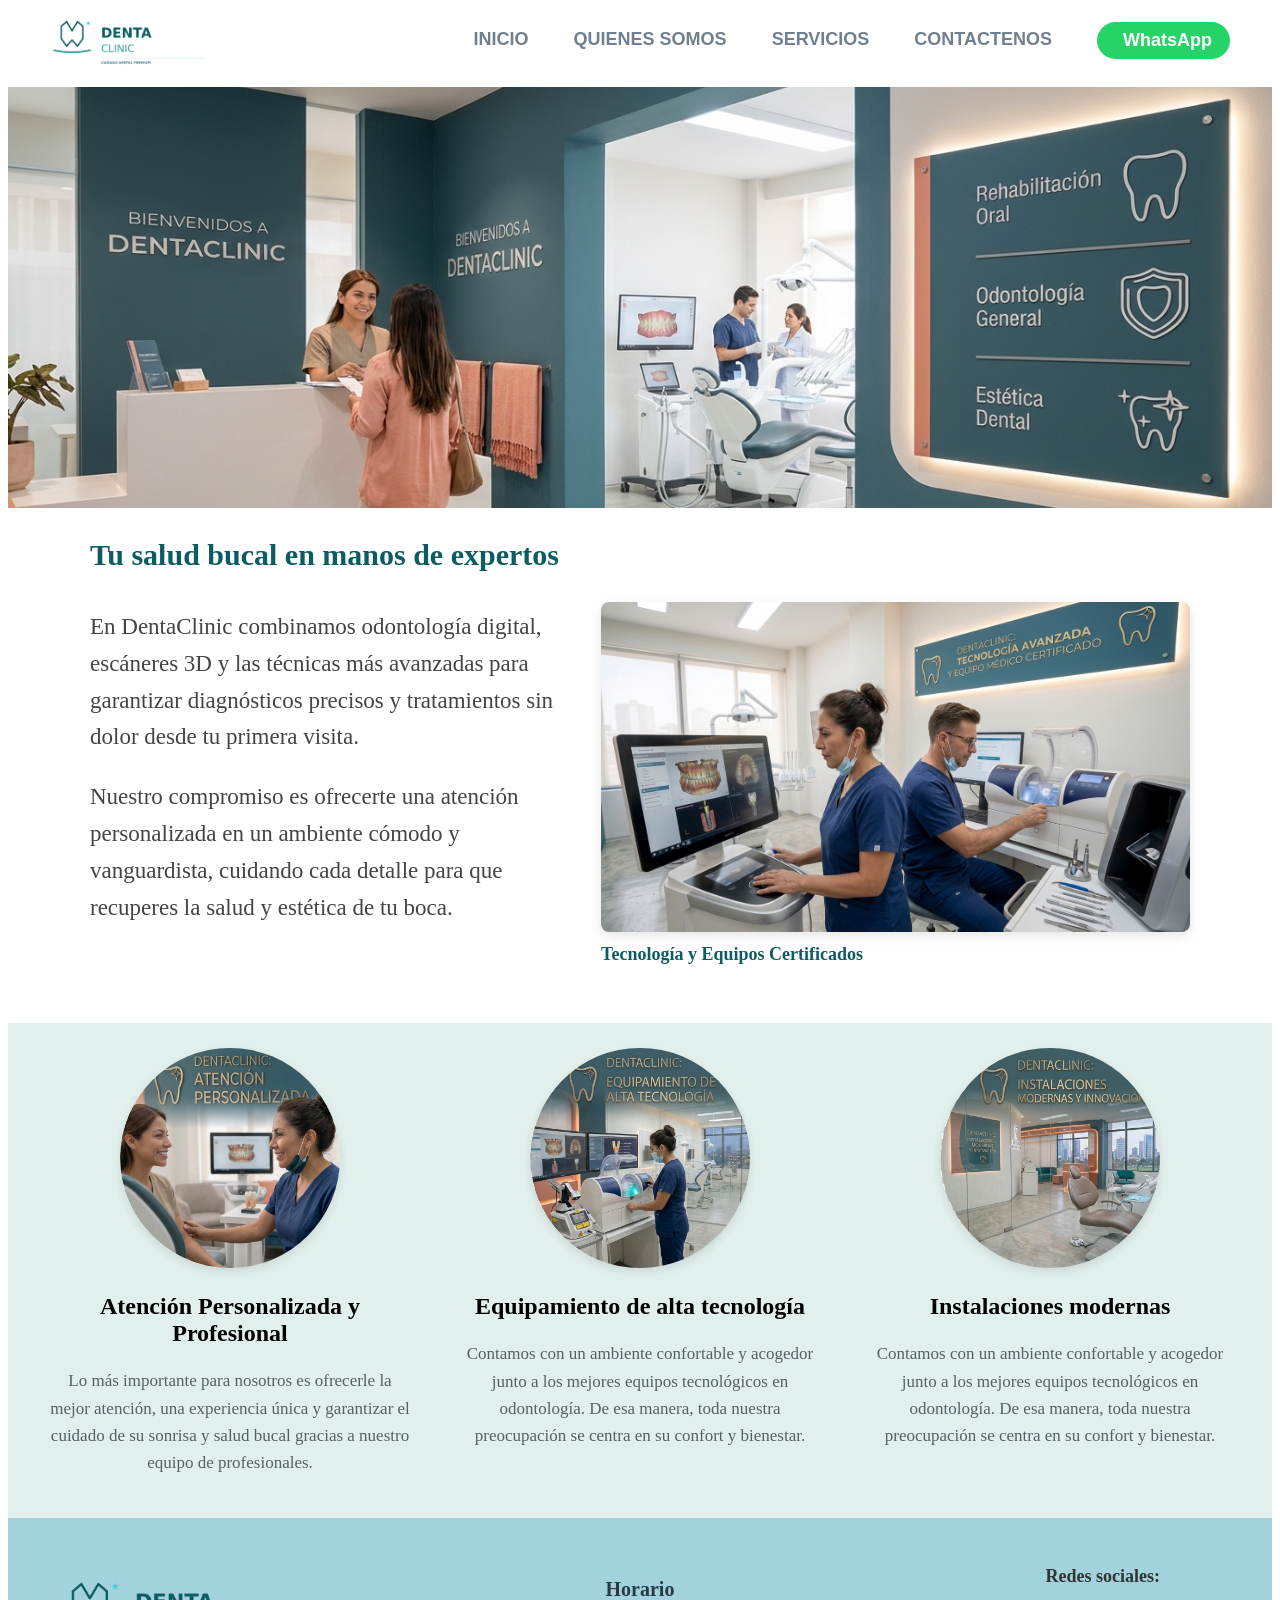
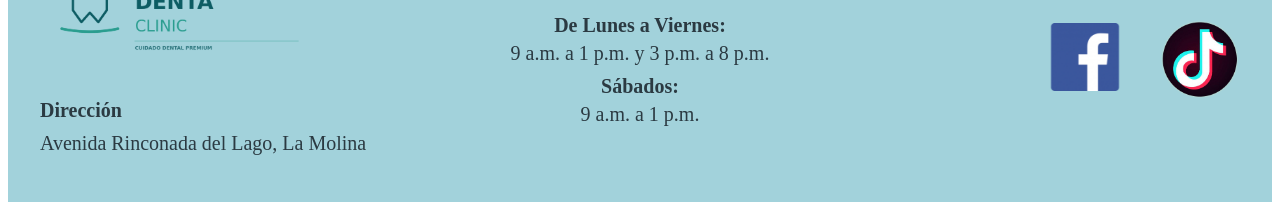
<file: index.html>
<!DOCTYPE html>
<html lang="en">
<head>
    <meta charset="UTF-8">
    <meta name="viewport" content="width=device-width, initial-scale=1.0">
    <link rel="stylesheet" href="styles.css">
    <link rel="shortcut icon" href="imagenes/logo.png" type="image/x-icon">
    <title>DentaClinic</title>
</head>
<body>

<header>
    <nav class="navbar-Dental"> <div class="logo">
        <img src="imagenes/logo.png" alt="Logo">
        </div>

<ul class="navbar-links">
    <!-- Cambia las rutas limpias por los nombres reales de tus archivos -->
    <li><a href="index.html">INICIO</a></li>
    <li><a href="Quienes-somos.html">QUIENES SOMOS</a></li>
    <li><a href="servicios.html">SERVICIOS</a></li>
    <li><a href="contactenos.html">CONTACTENOS</a></li>
    <li class="item-whatsapp">
    <a href="https://wa.me/924172041?text=Hola,%20me%20gustaría%20agendar%20una%20cita" target="_blank" rel="noopener noreferrer">
    <i class="fa-brands fa-whatsapp"></i> WhatsApp
    </a>
</li>
</ul>
</nav>
</header>

<main>
    <section class="hero-image">
    <img src="imagenes/clinica.jfif" alt="clinica">
    </section>


<section class="presentacion">
<div class="container">
    
    <!-- Título principal -->
    <div class="h1-Titulo">
    <h1 class="titulo-principal">Tu salud bucal en manos de expertos</h1>
    </div>

    <!-- Contenedor Flexbox (Imagen a la izquierda + Texto a la derecha) -->
    <div class="contenido-flex">
    
    <!-- Columna Izquierda: Imagen y pie de foto -->
    <div class="columna-imagen">
        <img src="imagenes/instalaciones.jfif" alt="Nuestras Instalaciones">
        <p class="pie-imagen"><span>Tecnología y Equipos Certificados</span></p>
    </div>

    <!-- Columna Derecha: Texto explicativo -->
    <div class="columna-texto">
        <p>En DentaClinic combinamos odontología digital, escáneres 3D y las técnicas más avanzadas para garantizar diagnósticos precisos y tratamientos sin dolor desde tu primera visita.</p>
        <p>Nuestro compromiso es ofrecerte una atención personalizada en un ambiente cómodo y vanguardista, cuidando cada detalle para que recuperes la salud y estética de tu boca.</p>
    </div>

    </div>

</div>
</section>

<section class="caracteristicas">
<div class="container-caracteristicas">
    
<!-- Tarjeta 1 -->
<article class="tarjeta">
<div class="imagen-circular">
    <img src="imagenes/1.jfif" alt="Atención Personalizada">
</div>
<h2>Atención Personalizada y Profesional</h2>
<p>Lo más importante para nosotros es ofrecerle la mejor atención, una experiencia única y garantizar el cuidado de su sonrisa y salud bucal gracias a nuestro equipo de profesionales.</p>
</article>

<!-- Tarjeta 2 -->
<article class="tarjeta">
<div class="imagen-circular">
    <img src="imagenes/2.jfif" alt="Equipamiento de alta tecnología">
</div>
<h2>Equipamiento de alta tecnología</h2>
<p>Contamos con un ambiente confortable y acogedor junto a los mejores equipos tecnológicos en odontología. De esa manera, toda nuestra preocupación se centra en su confort y bienestar.</p>
</article>

<!-- Tarjeta 3 -->
<article class="tarjeta">
<div class="imagen-circular">
    <img src="imagenes/3.jfif" alt="Instalaciones modernas">
</div>
<h2>Instalaciones modernas</h2>
<p>Contamos con un ambiente confortable y acogedor junto a los mejores equipos tecnológicos en odontología. De esa manera, toda nuestra preocupación se centra en su confort y bienestar.</p>
</article>

</div>
</section>
</main>

<footer>
<div class="footer-container">
    
    <!-- LADO IZQUIERDO -->
    <div class="left-footer">
    <div class="logo-footer">
        <img src="imagenes/logo.png" alt="Logo">
    </div>
    <div class="p-direccion">
        <p class="titulo-footer">Dirección</p>
        <p>Avenida Rinconada del Lago, La Molina</p>
    </div>
    </div>

    <!-- CENTRO -->
    <div class="center-footer">
    <div class="p-center">
        <h3 class="titulo-footer">Horario</h3>
        <p><strong>De Lunes a Viernes:</strong><br>9 a.m. a 1 p.m. y 3 p.m. a 8 p.m.</p>
        <p><strong>Sábados:</strong><br>9 a.m. a 1 p.m.</p>
    </div>
    </div>

    <!-- LADO DERECHO -->
    <div class="right-footer">
    <div class="p-right">
        <p class="titulo-redes">Redes sociales:</p>
    </div>

<div class="redes-iconos">
    <a href="https://www.facebook.com/tu-pagina-dentaclinic" class="btn-facebook-png" target="_blank" rel="noopener noreferrer">
    <img src="imagenes/facebook.png" alt="Facebook DentaClinic">
    </a>
    <a href="https://www.tiktok.com/tu-pagina-dentaclinic" class="btn-tiktok-png" target="_blank" rel="noopener noreferrer">
    <img src="imagenes/tiktok.png" alt="TikTok DentaClinic">
    </a>
</div>
</div>
    </div>

</div>
</footer>





    
</body>
</html>
</file>
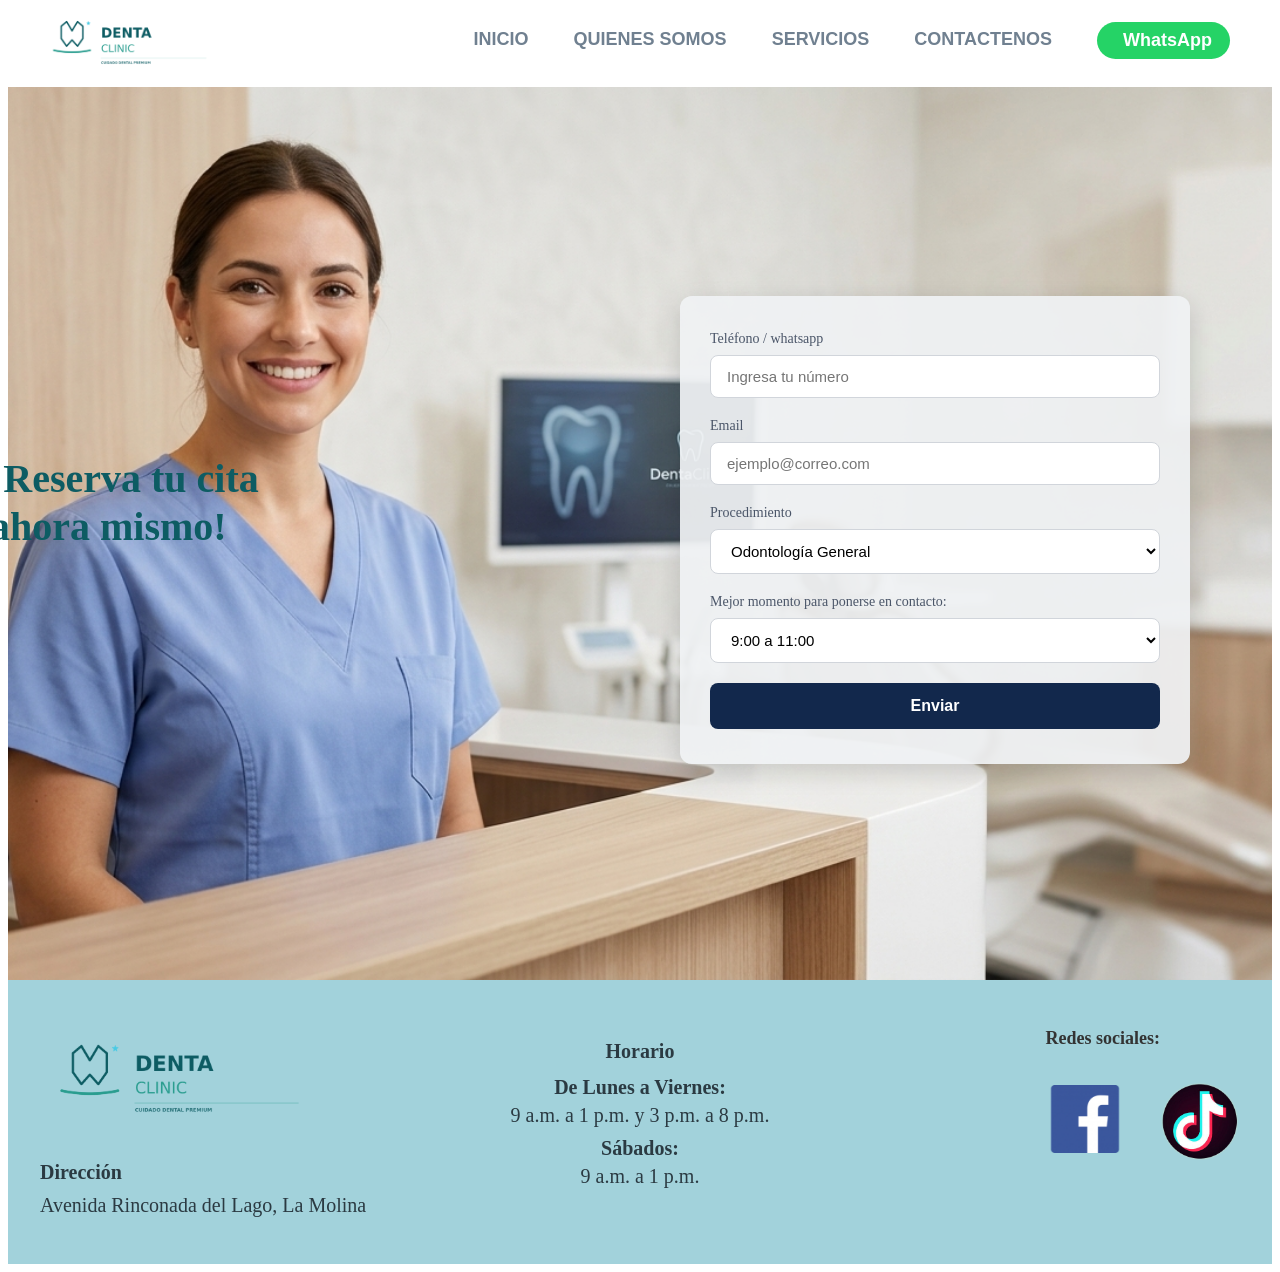
<file: contactenos.html>
<!DOCTYPE html>
<html lang="en">
<head>
    <meta charset="UTF-8">
    <meta name="viewport" content="width=device-width, initial-scale=1.0">
    <link rel="stylesheet" href="styles.css">
    <link rel="shortcut icon" href="imagenes/logo.png" type="image/x-icon">
    <title>contactenos</title>
</head>
<body>

<header>
    <nav class="navbar-Dental"> <div class="logo">
        <img src="imagenes/logo.png" alt="Logo">
        </div>

<ul class="navbar-links">
    <!-- Cambia las rutas limpias por los nombres reales de tus archivos -->
    <li><a href="index.html">INICIO</a></li>
    <li><a href="Quienes-somos.html">QUIENES SOMOS</a></li>
    <li><a href="servicios.html">SERVICIOS</a></li>
    <li><a href="contactenos.html">CONTACTENOS</a></li>
    <li class="item-whatsapp">
    <a href="https://wa.me/924172041?text=Hola,%20me%20gustaría%20agendar%20una%20cita" target="_blank" rel="noopener noreferrer">
    <i class="fa-brands fa-whatsapp"></i> WhatsApp
    </a>
</li>
</ul>
</nav>
</header>

<main>
<section class="contacto-section">
<div class="contacto-container">
    
    <!-- Texto alineado a la izquierda -->
    <div class="contacto-texto">
    <h1>¡Reserva tu cita<br>ahora mismo!</h1>
    </div>

    <!-- Caja del formulario alineada a la derecha -->
    <div class="contacto-form-card">
    <form action="#" method="POST">
        
        <div class="form-group">
        <label for="telefono">Teléfono / whatsapp</label>
        <input type="tel" id="telefono" name="telefono" placeholder="Ingresa tu número">
        </div>

        <div class="form-group">
        <label for="email">Email</label>
        <input type="email" id="email" name="email" placeholder="ejemplo@correo.com">
        </div>

        <div class="form-group">
        <label for="procedimiento">Procedimiento</label>
        <select id="procedimiento" name="procedimiento">
            <option value="invisalign">Odontología General</option>
            <option value="limpieza">Blanqueamiento Dental con Láser</option>
            <option value="blanqueamiento">Ortodoncia</option>
            <option value="blanqueamiento">Blanqueamiento Dental con Ozono</option>
            <option value="blanqueamiento">Radiología Oral</option>
            <option value="blanqueamiento">Rehabilitación Oral</option>
        </select>
        </div>

        <div class="form-group">
        <label for="horario">Mejor momento para ponerse en contacto:</label>
        <select id="horario" name="horario">
            <option value="9-11">9:00 a 11:00</option>
            <option value="11-13">11:00 a 13:00</option>
            <option value="15-18">13:00 a 15:00</option>
            <option value="15-18">15:00 a 17:00</option>
            <option value="15-18">17:00 a 19:00</option>
        </select>
        </div>
        <button type="submit" class="btn-enviar">Enviar</button>
    </form>
    </div>

</div>
</section>
</main>


<footer>
<div class="footer-container">
    
    <!-- LADO IZQUIERDO -->
    <div class="left-footer">
    <div class="logo-footer">
        <img src="imagenes/logo.png" alt="Logo">
    </div>
    <div class="p-direccion">
        <p class="titulo-footer">Dirección</p>
        <p>Avenida Rinconada del Lago, La Molina</p>
    </div>
    </div>

    <!-- CENTRO -->
    <div class="center-footer">
    <div class="p-center">
        <h3 class="titulo-footer">Horario</h3>
        <p><strong>De Lunes a Viernes:</strong><br>9 a.m. a 1 p.m. y 3 p.m. a 8 p.m.</p>
        <p><strong>Sábados:</strong><br>9 a.m. a 1 p.m.</p>
    </div>
    </div>

    <!-- LADO DERECHO -->
    <div class="right-footer">
    <div class="p-right">
        <p class="titulo-redes">Redes sociales:</p>
    </div>

<div class="redes-iconos">
    <a href="https://www.facebook.com/tu-pagina-dentaclinic" class="btn-facebook-png" target="_blank" rel="noopener noreferrer">
    <img src="imagenes/facebook.png" alt="Facebook DentaClinic">
    </a>
    <a href="https://www.tiktok.com/tu-pagina-dentaclinic" class="btn-tiktok-png" target="_blank" rel="noopener noreferrer">
    <img src="imagenes/tiktok.png" alt="TikTok DentaClinic">
    </a>
</div>
</div>
    </div>

</div>
</footer>








</body>
</html>
</file>
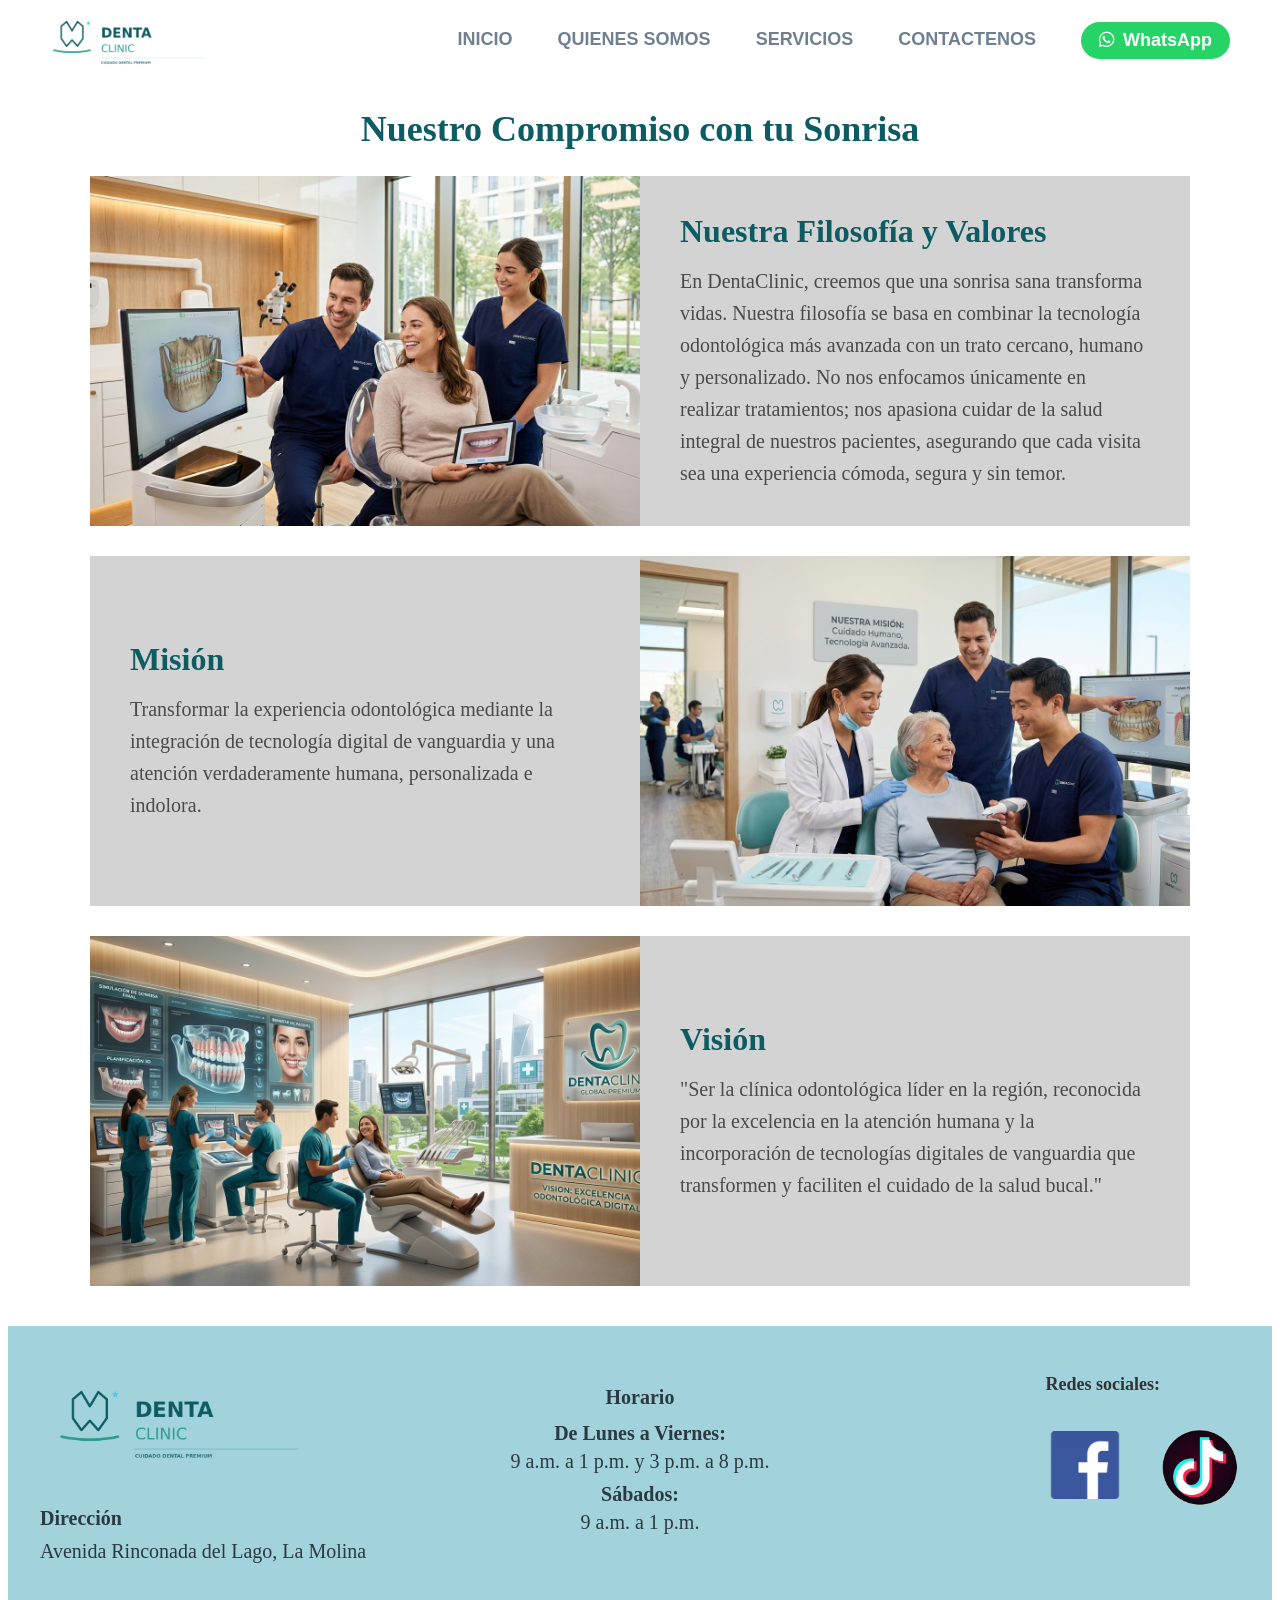
<file: Quienes-somos.html>
<!DOCTYPE html>
<html lang="es">
<head>
    <meta charset="UTF-8">
    <meta name="viewport" content="width=device-width, initial-scale=1.0">
    <link rel="stylesheet" href="styles.css">
    <link rel="shortcut icon" href="imagenes/logo.png" type="image/x-icon">
    <!-- FontAwesome para el icono de WhatsApp -->
    <link rel="stylesheet" href="https://cdnjs.cloudflare.com/ajax/libs/font-awesome/6.4.0/css/all.min.css">
    <title>Quiénes Somos</title>
</head>
<body>

    <header>
    <nav class="navbar-Dental"> 
        <div class="logo">
            <img src="imagenes/logo.png" alt="Logo">
        </div>

        <ul class="navbar-links">
            <li><a href="index.html">INICIO</a></li>
            <li><a href="Quienes-somos.html">QUIENES SOMOS</a></li>
            <li><a href="servicios.html">SERVICIOS</a></li>
            <li><a href="contactenos.html">CONTACTENOS</a></li>
            <li class="item-whatsapp">
                <a href="https://wa.me/924172041?text=Hola,%20me%20gustaría%20agendar%20una%20cita" target="_blank" rel="noopener noreferrer">
                    <i class="fa-brands fa-whatsapp"></i> WhatsApp
                </a>
            </li>
        </ul>
    </nav>
    </header>

<main>
    <h1 class="titulo-seccion">Nuestro Compromiso con tu Sonrisa</h1>

<section class="quienes-somos-container">

<!-- BLOQUE 1: NUESTRA FILOSOFÍA Y VALORES -->
<article class="bloque-filosofia">
    <div class="imagen-box">
    <img src="imagenes/nosotros1.jfif" alt="Nuestra Filosofía y Valores">
    </div>
    <div class="texto-box">
    <h2>Nuestra Filosofía y Valores</h2>
    <p>
        En DentaClinic, creemos que una sonrisa sana transforma vidas. Nuestra
        filosofía se basa en combinar la tecnología odontológica más avanzada con un
        trato cercano, humano y personalizado. No nos enfocamos únicamente en
        realizar tratamientos; nos apasiona cuidar de la salud integral de nuestros
        pacientes, asegurando que cada visita sea una experiencia cómoda, segura y sin
        temor.
    </p>
    </div>
</article>

<!-- BLOQUE 2: MISIÓN -->
<article class="bloque-mision">
    <div class="texto-box">
    <h2>Misión</h2>
    <p>
        Transformar la experiencia odontológica mediante la integración de tecnología 
        digital de vanguardia y una atención verdaderamente humana, personalizada e indolora.
    </p>
    </div>
    <div class="imagen-box">
    <img src="imagenes/mision.jfif" alt="Misión DentaClinic">
    </div>
</article>

<!-- BLOQUE 3: VISIÓN -->
<article class="bloque-vision">
    <div class="imagen-box">
    <img src="imagenes/vision.jfif" alt="Visión DentaClinic">
    </div>
    <div class="texto-box">
    <h2>Visión</h2>
    <p>
        "Ser la clínica odontológica líder en la región, reconocida por la excelencia en la atención humana
        y la incorporación de tecnologías digitales de vanguardia que transformen y faciliten el cuidado de la salud bucal."
    </p>
    </div>
</article>

</section>
</main>

<footer>
<div class="footer-container">
    
    <!-- LADO IZQUIERDO -->
    <div class="left-footer">
    <div class="logo-footer">
        <img src="imagenes/logo.png" alt="Logo">
    </div>
    <div class="p-direccion">
        <p class="titulo-footer">Dirección</p>
        <p>Avenida Rinconada del Lago, La Molina</p>
    </div>
    </div>

    <!-- CENTRO -->
    <div class="center-footer">
    <div class="p-center">
        <h3 class="titulo-footer">Horario</h3>
        <p><strong>De Lunes a Viernes:</strong><br>9 a.m. a 1 p.m. y 3 p.m. a 8 p.m.</p>
        <p><strong>Sábados:</strong><br>9 a.m. a 1 p.m.</p>
    </div>
    </div>

    <!-- LADO DERECHO -->
    <div class="right-footer">
    <div class="p-right">
        <p class="titulo-redes">Redes sociales:</p>
    </div>

<div class="redes-iconos">
    <a href="https://www.facebook.com/tu-pagina-dentaclinic" class="btn-facebook-png" target="_blank" rel="noopener noreferrer">
    <img src="imagenes/facebook.png" alt="Facebook DentaClinic">
    </a>
    <a href="https://www.tiktok.com/tu-pagina-dentaclinic" class="btn-tiktok-png" target="_blank" rel="noopener noreferrer">
    <img src="imagenes/tiktok.png" alt="TikTok DentaClinic">
    </a>
</div>
</div>
    </div>

</div>
</footer>





</body>
</html>
</file>
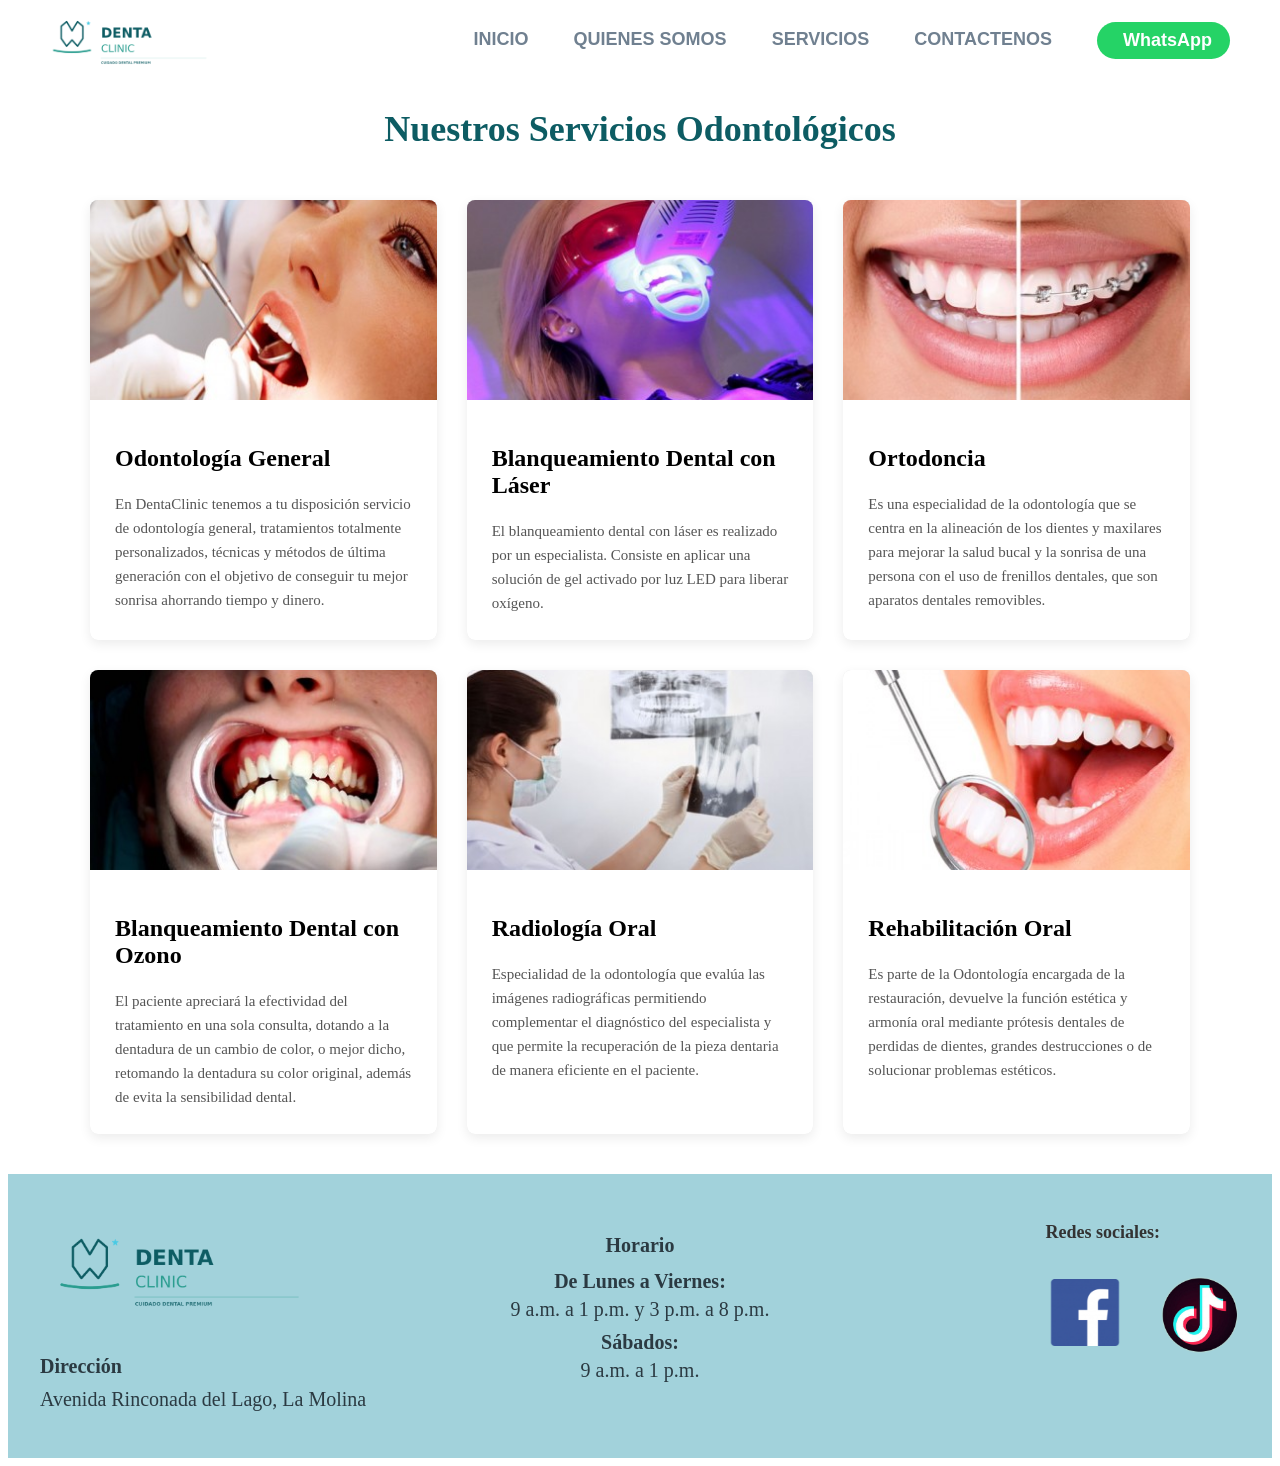
<file: servicios.html>
<!DOCTYPE html>
<html lang="en">
<head>
    <meta charset="UTF-8">
    <meta name="viewport" content="width=device-width, initial-scale=1.0">
    <link rel="stylesheet" href="styles.css">
    <link rel="shortcut icon" href="imagenes/logo.png" type="image/x-icon">
    <title>Servicios</title>
</head>
<body>

<header>
        <nav class="navbar-Dental"> <div class="logo">
        <img src="imagenes/logo.png" alt="Logo">
        </div>

<ul class="navbar-links">
    <!-- Cambia las rutas limpias por los nombres reales de tus archivos -->
    <li><a href="index.html">INICIO</a></li>
    <li><a href="Quienes-somos.html">QUIENES SOMOS</a></li>
    <li><a href="servicios.html">SERVICIOS</a></li>
    <li><a href="contactenos.html">CONTACTENOS</a></li>
    <li class="item-whatsapp">
    <a href="https://wa.me/924172041?text=Hola,%20me%20gustaría%20agendar%20una%20cita" target="_blank" rel="noopener noreferrer">
    <i class="fa-brands fa-whatsapp"></i> WhatsApp
    </a>
</li>
</ul>
</nav>
</header>


<main>
    <h1 class="titulo-servicios">Nuestros Servicios Odontológicos</h1>

    <section class="servicios-container">
<!-- Tarjeta 1 -->
<article class="servicio-card">
    <div class="card-imagen">
    <img src="imagenes/servicio1.jpg" alt="Odontología General">
    </div>
    <div class="card-contenido">
    <h2>Odontología General</h2>
    <p>En DentaClinic tenemos a tu disposición servicio de odontología general, tratamientos totalmente personalizados, técnicas y métodos de última generación con el objetivo de conseguir tu mejor sonrisa ahorrando tiempo y dinero.</p>
    </div>
</article>

<!-- Tarjeta 2 -->
<article class="servicio-card">
    <div class="card-imagen">
    <img src="imagenes/servicio2.jpg" alt="Blanqueamiento con Láser">
    </div>
    <div class="card-contenido">
    <h2>Blanqueamiento Dental con Láser</h2>
    <p>El blanqueamiento dental con láser es realizado por un especialista. Consiste en aplicar una solución de gel activado por luz LED para liberar oxígeno.</p>
    </div>
</article>

<!-- Tarjeta 3 -->
<article class="servicio-card">
    <div class="card-imagen">
    <img src="imagenes/servicio3.jpg" alt="">
    </div>
    <div class="card-contenido">
    <h2>Ortodoncia</h2>
    <p>Es una especialidad de la odontología que se centra en la alineación de los dientes y maxilares para mejorar la salud bucal y la sonrisa de una persona con el uso de frenillos dentales, que son aparatos dentales removibles.</p>
    </div>
</article>

<article class="servicio-card">
    <div class="card-imagen">
    <img src="imagenes/servicio4.jpg" alt="">
    </div>
    <div class="card-contenido">
    <h2>Blanqueamiento Dental con Ozono</h2>
    <p>El paciente apreciará la efectividad del tratamiento en una sola consulta, dotando a la dentadura de un cambio de color, o mejor dicho, retomando la dentadura su color original, además de evita la sensibilidad dental.</p>
    </div>
</article>

<article class="servicio-card">
    <div class="card-imagen">
    <img src="imagenes/servicio6.jpg" alt="">
    </div>
    <div class="card-contenido">
    <h2>Radiología Oral</h2>
    <p>Especialidad de la odontología que evalúa las imágenes radiográficas permitiendo complementar el diagnóstico del especialista y que permite la recuperación de la pieza dentaria de manera eficiente en el paciente.</p>
    </div>
</article>

<article class="servicio-card">
    <div class="card-imagen">
    <img src="imagenes/servicio7.jpg" alt="">
    </div>
    <div class="card-contenido">
    <h2>Rehabilitación Oral</h2>
    <p>Es parte de la Odontología encargada de la restauración, devuelve la función estética y armonía oral mediante prótesis dentales de perdidas de dientes, grandes destrucciones o de solucionar problemas estéticos.</p>
    </div>
</article>
</section>
</main>

<footer>
<div class="footer-container">
    
    <!-- LADO IZQUIERDO -->
    <div class="left-footer">
    <div class="logo-footer">
        <img src="imagenes/logo.png" alt="Logo">
    </div>
    <div class="p-direccion">
        <p class="titulo-footer">Dirección</p>
        <p>Avenida Rinconada del Lago, La Molina</p>
    </div>
    </div>

    <!-- CENTRO -->
    <div class="center-footer">
    <div class="p-center">
        <h3 class="titulo-footer">Horario</h3>
        <p><strong>De Lunes a Viernes:</strong><br>9 a.m. a 1 p.m. y 3 p.m. a 8 p.m.</p>
        <p><strong>Sábados:</strong><br>9 a.m. a 1 p.m.</p>
    </div>
    </div>

    <!-- LADO DERECHO -->
    <div class="right-footer">
    <div class="p-right">
        <p class="titulo-redes">Redes sociales:</p>
    </div>

<div class="redes-iconos">
    <a href="https://www.facebook.com/tu-pagina-dentaclinic" class="btn-facebook-png" target="_blank" rel="noopener noreferrer">
    <img src="imagenes/facebook.png" alt="Facebook DentaClinic">
    </a>
    <a href="https://www.tiktok.com/tu-pagina-dentaclinic" class="btn-tiktok-png" target="_blank" rel="noopener noreferrer">
    <img src="imagenes/tiktok.png" alt="TikTok DentaClinic">
    </a>
</div>
</div>
    </div>

</div>
</footer>

</body>
</html>
</file>
<file: styles.css>
.navbar-Dental {
    display: flex;
    justify-content: space-between; 
    align-items: center;            
    background-color: #ffffff;      
    padding: 5px 40px;
    /* CAMBIAMOS A FIXED PARA FORZAR EL COMPORTAMIENTO */
    position: fixed;       /* Flota por encima de toda la web */
    top: 0;                /* Se clava al ras de arriba */
    left: 0;               /* Se alinea a la izquierda de la pantalla */
    width: 100%;           /* Se estira de lado a lado */
    z-index: 99999; /* Pasa por encima de absolutamente cualquier imagen */
    box-sizing: border-box;       /* ? Asegura que el menú pase por ENCIMA de las imágenes y no se tape */
}

.logo img{
    width: 180px;
    height: auto;
}

/* 2. El contenedor de los enlaces (Tu nuevo <ul>) */
.navbar-links {
    list-style: none; /* ¡TRUCO CLAVE! Quita los puntitos negros que el <ul> trae por defecto */
    display: flex;    /* Pone los <li> en fila horizontal, uno al lado del otro */
    gap: 35px;        /* Separa los enlaces de forma exacta sin usar márgenes difíciles */
    margin: 0;
    padding: 0;
}

/* 3. Estilo para los textos dentro de los enlaces */
.navbar-links a {
    text-decoration: none; /* Quita la línea subrayada azul del navegador */
    color: #708090;        /* Color negro */
    font-family: 'Arial Black', sans-serif;
    font-size: 18px;
    font-weight: bold;
    margin-right: 10px;
    transition: color 0.3s ease;
}

/* 2. Al pasar el cursor por encima (Hover) */
.navbar-links a:hover {
  color: #0d5c63; /* Verde DentaClinic */
}

/* 3. Mientras mantienes presionado el clic */
.navbar-links a:active {
  color: #0d5c63;
}

/* 4. Página en la que te encuentras (Activo) */
.navbar-links a.active {
  color: #0d5c63;
}


.item-whatsapp a {
background-color: #25D366;
  color: #ffffff; /* Forzar texto blanco */
padding: 8px 18px;
border-radius: 20px;
font-weight: bold;
text-decoration: none;
display: flex;
align-items: center;
gap: 8px;
transition: background-color 0.3s ease;
margin-top: -7px;
}

.item-whatsapp a:hover {
background-color: #1eb954;
}

.titulo-servicios {
  font-size: 36px;
  color: #0d5c63; /* Tu color verde/azul corporativo */
  font-weight: bold;
  margin-bottom: 10px;
  text-align: center;
  padding: 40px;
  margin-top: 68px;
}


.titulo-seccion {
  font-size: 36px;
  color: #0d5c63; /* Tu color verde/azul corporativo */
  font-weight: bold;
  margin-bottom: 10px;
  text-align: center;
  padding: 40px 20px 20px;
  margin-top: 68px;
}


/* Ajustes de la imagen para que vaya abajo */
.hero-image {
width: 100%;
max-height: 500px;
overflow: hidden;
}

.hero-image img {
width: 100%;
height: 100%;
object-fit: cover;
display: block;
}

/* Contenedor principal */
.container {
max-width: 1100px;
margin: 0 auto;
padding: 40px 20px;
}


/* Título */
.h1-Titulo {
font-size: 20px;
color: #0d5c63;
margin-bottom: 30px;
margin-top: -35px;
}

.contenido-flex {
    display: flex;
  flex-direction: row-reverse; /* Cambia el orden: texto a la izquierda e imagen a la derecha */
  gap: 40px; /* Espacio entre la imagen y el texto */
  align-items: center; /* Alinea verticalmente al centro */
}

/* Columna de la imagen (Izquierda) */
.columna-imagen {
flex: 1.5;
}

.columna-imagen img {
width: 100%;
height: auto;
border-radius: 8px;
box-shadow: 0 4px 12px rgba(0, 0, 0, 0.1);
}

.pie-imagen {
font-size: 18px;
color: #666;
margin-top: 8px;
}

.pie-imagen span {
color: #0d5c63;
font-weight: bold;
}

.columna-texto {
flex: 1.2;
font-size: 23px;
line-height: 1.6;
color: #444;
margin-top: -50px;
}

.caracteristicas {
  background-color: #e2f0ed; /* Tono verde menta pastel similar al de la imagen */
padding: 25px 20px;
}

.container-caracteristicas {
max-width: 1200px;
margin: 0 auto;
display: flex;
justify-content: space-between;
gap: 30px;
}

/* Tarjetas individuales */
.tarjeta {
flex: 1;
text-align: center;
padding: 0 10px;
}

/* Contenedor e imagen circular */
.imagen-circular {
width: 220px;
height: 220px;
margin: 0 auto 25px auto;
  border-radius: 50%; /* Hace la imagen perfectamente redonda */
overflow: hidden;
box-shadow: 0 4px 10px rgba(0, 0, 0, 0.1);
}

.imagen-circular img {
width: 100%;
height: 100%;
  object-fit: cover; /* Ajusta la foto sin deformarla */
}

/* Títulos de las tarjetas */
.tarjeta h3 {
font-size: 22px;
color: #2b3a42;
margin-bottom: 15px;
font-weight: 700;
line-height: 1.3;
}

/* Texto de descripción */
.tarjeta p {
font-size: 17px;
color: #556066;
line-height: 1.6;
}

/* Estilos generales del contenedor del Footer */
footer {
background-color: #a2d2db; 
color: #ffffff;
padding: 40px 20px;
}

/* Alineación en 3 columnas */
.footer-container {
display: flex;
justify-content: space-between;
align-items: flex-start;
max-width: 1200px;
margin: 0 auto;
gap: 30px;
}

/* Cada columna toma 1 tercio del espacio */
.left-footer, 
.center-footer, 
.right-footer {
flex: 1;
}

/* Alineaciones individuales */
.left-footer {
text-align: left;
}

.center-footer {
text-align: center;
}

.right-footer {
text-align: right;
}

/* Títulos en negrita */
.titulo-footer {
font-weight: bold;
font-size: 20px;
margin-bottom: 10px;
color: #2b3a42;
}

/* Ajustes de textos de dirección e información */
.p-direccion p, 
.p-center p {
margin: 5px 0;
font-size: 20px;
line-height: 1.4;
color: #2b3a42
}

/* Logo de la clínica */
.logo-footer img {
max-width: 280px;
height: auto;
margin-bottom: 15px;
}

.titulo-redes {
  font-weight: bold;
  font-size: 18px;
  color: #333333;
  
  /* Controles de posición */
  margin-top: 8px;  /* Sube el texto (aumenta el valor negativo para subirlo más) */
  margin-right: 80px; /* Empuja el texto hacia la izquierda */
  margin-bottom: 10px; /* Mantiene un espacio saludable respecto a los iconos */
  text-align: right;   /* Mantiene la alineación base a la derecha de la columna */
}

.redes-iconos {
  display: flex;
  justify-content: flex-end;
  gap: 15px;
  margin-top: 5px;
}

/* Incrementamos el tamaño de los iconos PNG */
.btn-facebook-png img {
  width: 120px;  /* Tamaño aumentado */
  height: 120px; /* Tamaño aumentado */
object-fit: contain;
transition: transform 0.2s ease;
}

.btn-facebook-png:hover img {
transform: scale(1.1);
}

.btn-tiktok-png img{
width: 80px; /* Reduce este valor (ej. 45px o 40px) si quieres ajustarlo más */
height: 80px;
object-fit: contain;
margin-top: 23px;
}

.btn-tiktok-png:hover img {
transform: scale(1.1);
}

/* Contenedor principal de toda la página */
.quienes-somos-container {
  width: 90%;
  max-width: 1100px;
  margin: 120px auto 40px auto;
  display: flex;
  flex-direction: column;
  gap: 30px; /* Separación uniforme entre cada bloque */
  margin-top: -4px;
}

/* Regla general unificada para Misión, Visión y Filosofía */
.bloque-mision,
.bloque-vision,
.bloque-filosofia {
  display: flex;
  align-items: stretch; /* Obliga a que la imagen y el texto midan exactamente lo mismo de alto */
  width: 100%;
  height: 350px; /* Altura fija idéntica para TODOS los bloques */
  margin: 0;
  padding: 0;
  background-color: transparent;
  overflow: hidden;
}

/* Cajas de imagen y texto al 50% perfecto */
.imagen-box,
.texto-box,
.bloque-mision .mision-texto,
.bloque-mision .mision-imagen {
  flex: 1 1 50%;
  width: 50%;
  box-sizing: border-box;
}

/* Control estricto de las imágenes */
.imagen-box {
  height: 100%;
  margin: 0;
  padding: 0;
  overflow: hidden;
}

.imagen-box img {
  width: 100%;
  height: 100%;
  object-fit: cover; /* Recorta la imagen para llenar el contenedor sin deformarse */
  display: block;
}

/* Estilo y centrado del texto */
.texto-box {
  height: 100%;
  display: flex;
  flex-direction: column;
  justify-content: center; /* Centra el texto verticalmente */
  padding: 40px;
  background-color: #D3D3D3;
}

.texto-box h2 {
  font-size: 32px;
  color: #0d5c63;
  margin: 0 0 15px 0; /* Margen limpio sin valores negativos */
}

.texto-box p {
  font-size: 20px;
  line-height: 1.6;
  color: #4a4a4a;
  margin: 0;
}

/* Contenedor principal en cuadrícula (3 columnas) */
.servicios-container {
  display: grid;
  grid-template-columns: repeat(3, 1fr); /* 3 columnas de igual tamaño */
  gap: 30px; /* Separación horizontal y vertical entre tarjetas */
  width: 90%;
  max-width: 1100px;
  margin: 40px auto;
  margin-top: 8px;
}

/* Tarjeta individual (Contenedor único de imagen + texto) */
.servicio-card {
  background-color: #E5E5E5;
  border-radius: 8px;
  overflow: hidden; /* Evita que la imagen sobresalga de las esquinas */
  box-shadow: 0 4px 12px rgba(0, 0, 0, 0.08); /* Sombra suave para dar relieve */
  display: flex;
  flex-direction: column;
}

.servicio-card:hover{
  transform: translateY(-4px);
  box-shadow: 0 20px 40px rgba(15, 23, 42, 0.1);
}

/* Espacio y altura fija para la imagen */
.servicio-card .card-imagen {
  width: 100%;
  height: 200px; /* Controla la altura fija de la imagen superior */
  overflow: hidden;
}

.servicio-card .card-imagen img {
  width: 100%;
  height: 100%;
  object-fit: cover; /* Ajusta la foto al espacio sin deformarla */
  display: block;
}

/* Contenido de texto dentro de la tarjeta */
.servicio-card .card-contenido {
  padding: 25px;
  flex: 1; /* Hace que todas las cajas de texto tengan la misma altura */
  background-color: #ffffff;
}

.servicio-card .card-contenido h3 {
  font-size: 20px;
  color: #0d5c63;
  margin: 0 0 15px 0;
}

.servicio-card .card-contenido p {
  font-size: 15px;
  line-height: 1.6;
  color: #555555;
  margin: 0;
}

/* Seccion principal con la imagen de fondo */
.contacto-section {
  width: 100%;
  min-height: 100vh; /* Ocupa casi toda la altura de la pantalla */
  background-image: url('imagenes/fondo.jfif'); /* Reemplaza por la ruta de tu foto */
  background-size: cover;
  background-position: top center;
  background-repeat: no-repeat;
  display: flex;
  align-items: center;
  justify-content: center;
  padding: 60px 20px;
  box-sizing: border-box;
  margin-top: 80px;
}

/* Contenedor Flex para separar texto y formulario */
.contacto-container {
  width: 100%;
  max-width: 1100px;
  display: flex;
  align-items: center;
  justify-content: space-between;
  gap: 40px;
}

/* Texto grande a la izquierda */
.contacto-texto {
  flex: 1;
}

.contacto-texto h1 {
  font-size: 40px;
  color: #0d5c63; /* Verde/Teal de DentaClinic */
  font-weight: 800;
  line-height: 1.2;
  margin-left: -100px;
  margin-top: -20px;
}

/* Tarjeta flotante semi-transparente o blanca para el formulario */
.contacto-form-card {
  flex: 1;
  max-width: 450px;
  background-color: rgba(240, 242, 245, 0.92); /* Fondo gris claro con ligera transparencia */
  padding: 35px 30px;
  border-radius: 12px;
  box-shadow: 0 8px 24px rgba(0, 0, 0, 0.15); /* Sombra para resaltar la caja */
}

/* Campos de entrada e información */
.form-group {
  margin-bottom: 20px;
  display: flex;
  flex-direction: column;
}

.form-group label {
  font-size: 14px;
  color: #4a5568;
  margin-bottom: 8px;
  font-weight: 500;
}

.form-group input,
.form-group select {
  width: 100%;
  padding: 12px 16px;
  font-size: 15px;
  border: 1px solid #d1d5db;
  border-radius: 8px;
  outline: none;
  background-color: #ffffff;
  box-sizing: border-box;
  transition: border-color 0.2s;
}

.form-group input:focus,
.form-group select:focus {
  border-color: #0d5c63;
}

/* Botón de envío principal */
.btn-enviar {
  width: 100%;
  padding: 14px;
  background-color: #12284c; /* Azul oscuro elegante */
  color: #ffffff;
  border: none;
  border-radius: 8px;
  font-size: 16px;
  font-weight: bold;
  cursor: pointer;
  transition: background-color 0.3s;
}

.btn-enviar:hover {
  background-color: #0d5c63;
}

@media (max-width: 768px) {

  /* 1. Menú superior */
.navbar-Dental {
    position: fixed;       /* Mantiene el menú pegado arriba al hacer scroll */
    top: 0;
    left: 0;
    width: 100%;
    z-index: 99999;        /* Se mantiene por encima de todo */
    box-sizing: border-box;
    padding: 10px 15px;
    flex-direction: column;
    gap: 10px;
    background-color: #ffffff; /* Fondo blanco obligatorio para que no sea transparente */
  }

  /* 2. Añade un respiro al cuerpo o a la primera sección para que el menú fijo no tape el contenido */
  body {
    padding-top: 95px; /* Ajusta este valor según la altura total de tu menú en celular */
  }

  .navbar-links {
    gap: 12px;
    flex-wrap: wrap;
    justify-content: center;
  }

  .navbar-links a {
    margin-right: 0;
    font-size: 15px;
  }

  .hero-image img {
width: 100%;
height: 100%;
object-fit: cover;
display: block;
margin-top: 45px;
}


  /* 2. Sección Principal / Presentación */
  .contenido-flex {
    flex-direction: column;
  }

  .columna-texto {
    margin-top: 0;
    font-size: 18px;
  }

  /* 3. Sección de Características */
  .container-caracteristicas {
    flex-direction: column;
    gap: 30px;
  }

  .tarjeta {
    padding: 0;
  }

  /* 4. Footer (Solución a lo que se ve en la foto) */
  .footer-container {
    flex-direction: column; /* Pasa de 3 columnas a 1 sola */
    align-items: center;
    text-align: center;
    gap: 25px;
  }

  .left-footer, 
  .center-footer, 
  .right-footer {
    width: 100%;
    text-align: center; /* Centra todo el texto del footer en celular */
  }

  .titulo-redes {
    margin-right: 0; /* Quita el empuje hacia la derecha */
    margin-top: 0;
    text-align: center;
  }

  .redes-iconos {
    justify-content: center; /* Centra los íconos de redes */
  }

  .btn-facebook-png img {
    width: 50px; /* Tamaño adecuado para celular */
    height: 50px;
  }

  .btn-tiktok-png img {
    width: 35px; /* Tamaño adecuado para celular */
    height: 45px;
    margin-top: 0;
  }

  /* 5. Quiénes Somos */
  .bloque-mision,
  .bloque-vision,
  .bloque-filosofia {
    flex-direction: column;
    height: auto;
  }

  .imagen-box,
  .texto-box {
    width: 100%;
    height: auto;
  }

  .texto-box {
    padding: 20px;
  }

  /* 6. Servicios */
  .servicios-container {
    grid-template-columns: 1fr;
  }

  /* 7. Contacto */
  .contacto-container {
    flex-direction: column;
    text-align: center;
  }

  .contacto-texto h1 {
    font-size: 28px;
    margin-left: 70px;
    margin-top: 0;
  }

.contacto-section {
        background-size: cover;
        background-position: 35% center;
        min-height: 100vh;
        padding: 30px 15px;
    }

.titulo-seccion {
  margin-top: 35px;
}

.titulo-servicios {
  margin-top: 35px;
}

.servicio-card {
  margin-top: -25px;
}

.servicios-container {
  gap: 36px;
}

.btn-tiktok-png img{
width: 40px; /* Reduce este valor (ej. 45px o 40px) si quieres ajustarlo más */
height: 35px;
margin-top: 6px;
}
}
</file>
